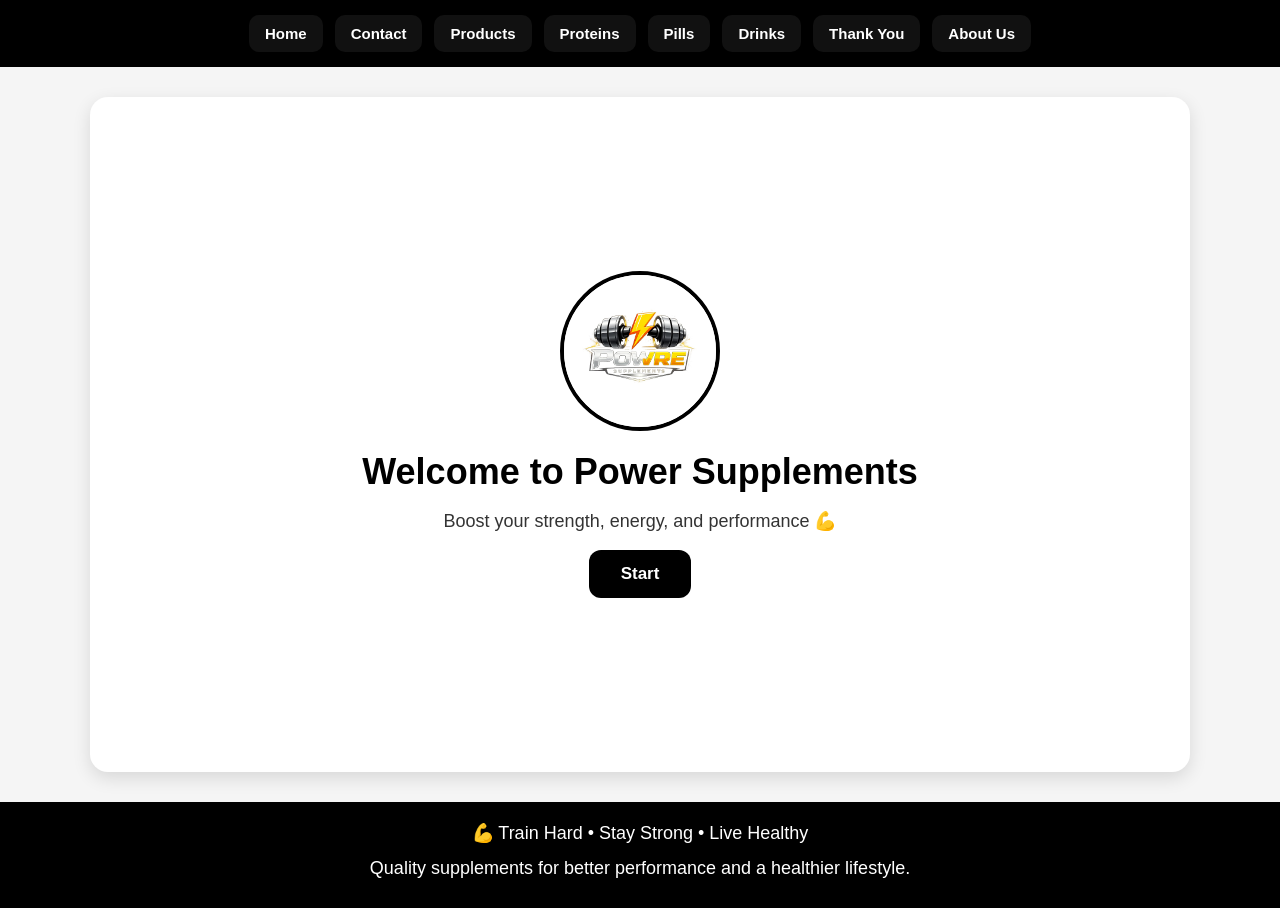
<file: index.html>
<!DOCTYPE html>
<html lang="en">
<head>
  <meta charset="UTF-8">
  <title>Power Supplements</title>
  <link rel="stylesheet" href="mysheetccv.css">
</head>
<script src="myscript.js"></script>
<body>  

  <div class="nav_menu"> 
  <a href="index.html">Home</a>
  <a href="pageao1.html">Contact</a>
  <a href="Products.html">Products</a>
  <a href="protein.html">Proteins</a>
  <a href="pills.html">Pills</a>
  <a href="drinks.html">Drinks</a>
  <a href="thankyou.html">Thank You</a>
  <a href="about.html">About Us</a>
</div>
  <div class="container">
    <img src="powevvv.jpg" alt="Power Supplements Logo" class="logo">
    
    <h1>Welcome to Power Supplements</h1>
    <p>Boost your strength, energy, and performance 💪</p>
    
    <a href="pageao1.html" class="start-btn">Start</a>
  </div>

  <div class="footer"> 
    <p>💪 Train Hard • Stay Strong • Live Healthy</p>
    <p>Quality supplements for better performance and a healthier lifestyle.</p>
  </div>

</body>
</html>
</file>
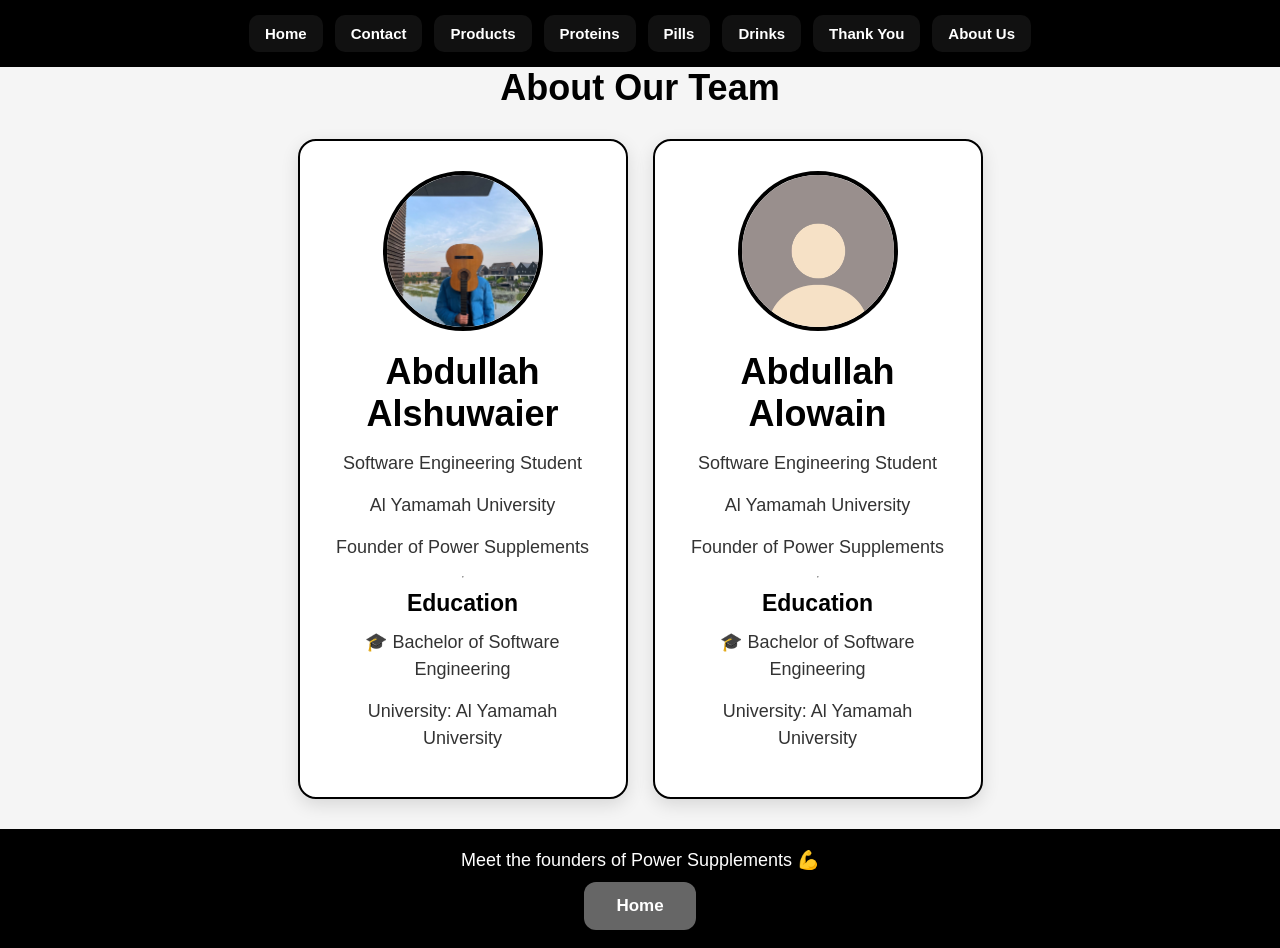
<file: about.html>
<!DOCTYPE html>
<html lang="en">
<head>
  <meta charset="UTF-8">
  <title>About Us</title>
  <link rel="stylesheet" href="mysheetccv.css">
</head>
<body>

  <div class="nav_menu"> 
  <a href="index.html">Home</a>
  <a href="pageao1.html">Contact</a>
  <a href="Products.html">Products</a>
  <a href="protein.html">Proteins</a>
  <a href="pills.html">Pills</a>
  <a href="drinks.html">Drinks</a>
  <a href="thankyou.html">Thank You</a>
  <a href="about.html">About Us</a>
</div>

  <h1 style="text-align:center;">
    About Our Team
  </h1>

  <div class="about-container">

    <!-- Abdullah Alshuwaier -->
    <div class="container">
      <img src="aaaa.jpg"
      alt="Abdullah Alshuwaier"
      class="logo">

      <h2>Abdullah Alshuwaier</h2>

      <p>Software Engineering Student</p>
      <p>Al Yamamah University</p>
      <p>Founder of Power Supplements</p>

      <hr>

      <h3>Education</h3>

      <p>
        🎓 Bachelor of Software Engineering
      </p>

      <p>
        University:
        Al Yamamah University
      </p>
    </div>

    <!-- Abdullah Alowain -->
    <div class="container">
      <img src="ass.jpg"
      alt="Abdullah Alowain"
      class="logo">

      <h2>Abdullah Alowain</h2>

      <p>Software Engineering Student</p>
      <p>Al Yamamah University</p>
      <p>Founder of Power Supplements</p>

      <hr>

      <h3>Education</h3>

      <p>
        🎓 Bachelor of Software Engineering
      </p>

      <p>
        University:
        Al Yamamah University
      </p>
    </div>

  </div>

  <div class="footer"> 
    <p>Meet the founders of Power Supplements 💪</p>

    <button class="back-btn"
    onclick="window.location.href='index.html'">
      Home
    </button>
  </div>

</body>
</html>
</file>
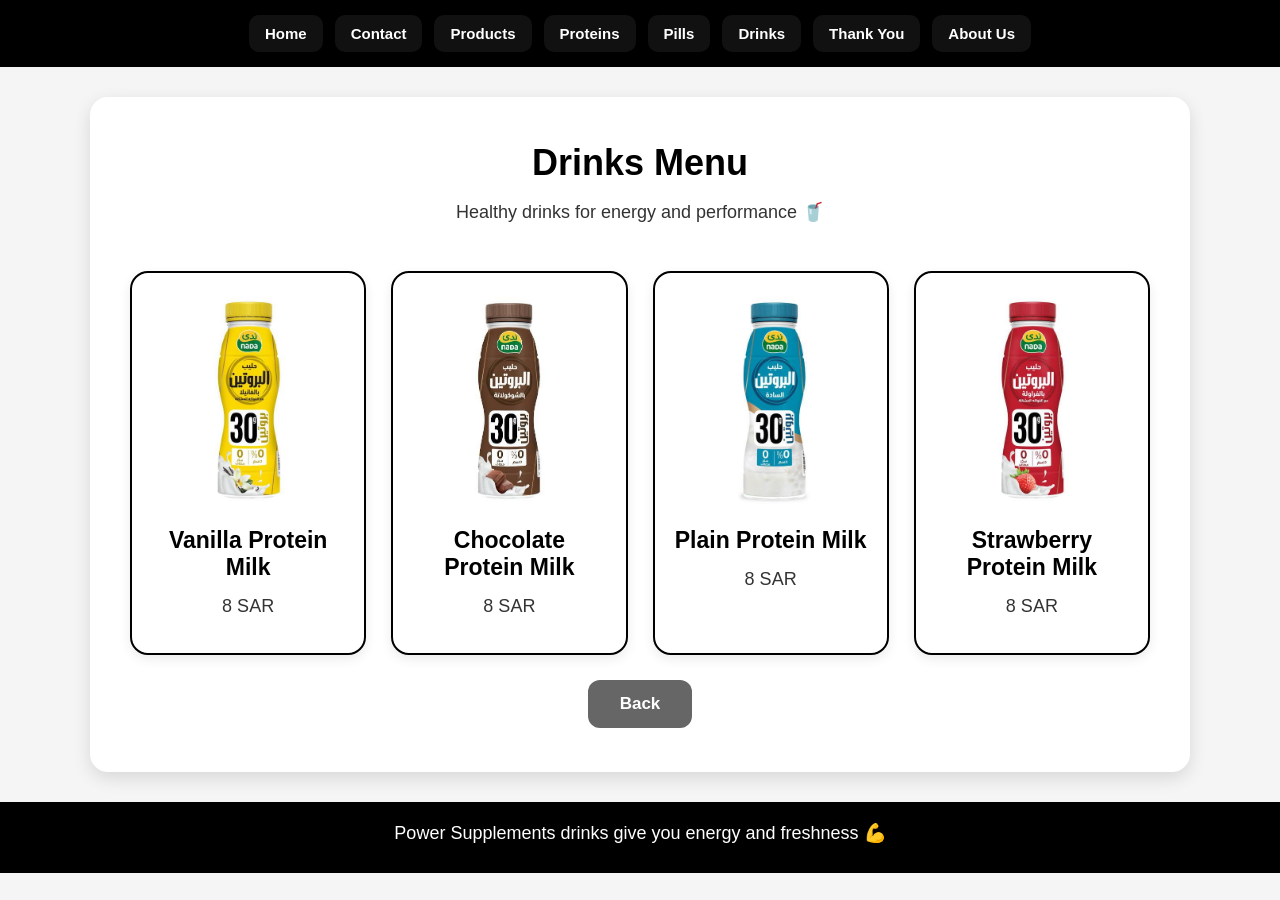
<file: drinks.html>
<!DOCTYPE html>
<html lang="en">
<head>
  <meta charset="UTF-8">
  <title>Drinks</title>
  <link rel="stylesheet" href="mysheetccv.css">
</head>
<script src="myscript.js"></script>
<body>

  <div class="nav_menu"> 
  <a href="index.html">Home</a>
  <a href="pageao1.html">Contact</a>
  <a href="Products.html">Products</a>
  <a href="protein.html">Proteins</a>
  <a href="pills.html">Pills</a>
  <a href="drinks.html">Drinks</a>
  <a href="thankyou.html">Thank You</a>
  <a href="about.html">About Us</a>
</div>

  <div class="container">
    <h2>Drinks Menu</h2>
    <p>Healthy drinks for energy and performance 🥤</p>

    <div class="menu-grid">

      <div class="food-item">
        <img src="banan.jpg" alt="Vanilla protein milk">
        <h3>Vanilla Protein Milk</h3>
        <p>8 SAR</p>
      </div>

      <div class="food-item">
        <img src="cm.jpg" alt="Chocolate protein milk">
        <h3>Chocolate Protein Milk</h3>
        <p>8 SAR</p>
      </div>

      <div class="food-item">
        <img src="milk.jpg" alt="Plain protein milk">
        <h3>Plain Protein Milk</h3>
        <p>8 SAR</p>
      </div>

      <div class="food-item">
        <img src="star.jpg" alt="Strawberry protein milk">
        <h3>Strawberry Protein Milk</h3>
        <p>8 SAR</p>
      </div>

    </div>

    <div class="buttons">
      <button class="back-btn" onclick="window.location.href='Products.html'">
        Back
      </button>
    </div>
  </div>

  <div class="footer"> 
    <p>Power Supplements drinks give you energy and freshness 💪</p>
  </div>

</body>
</html>
</file>
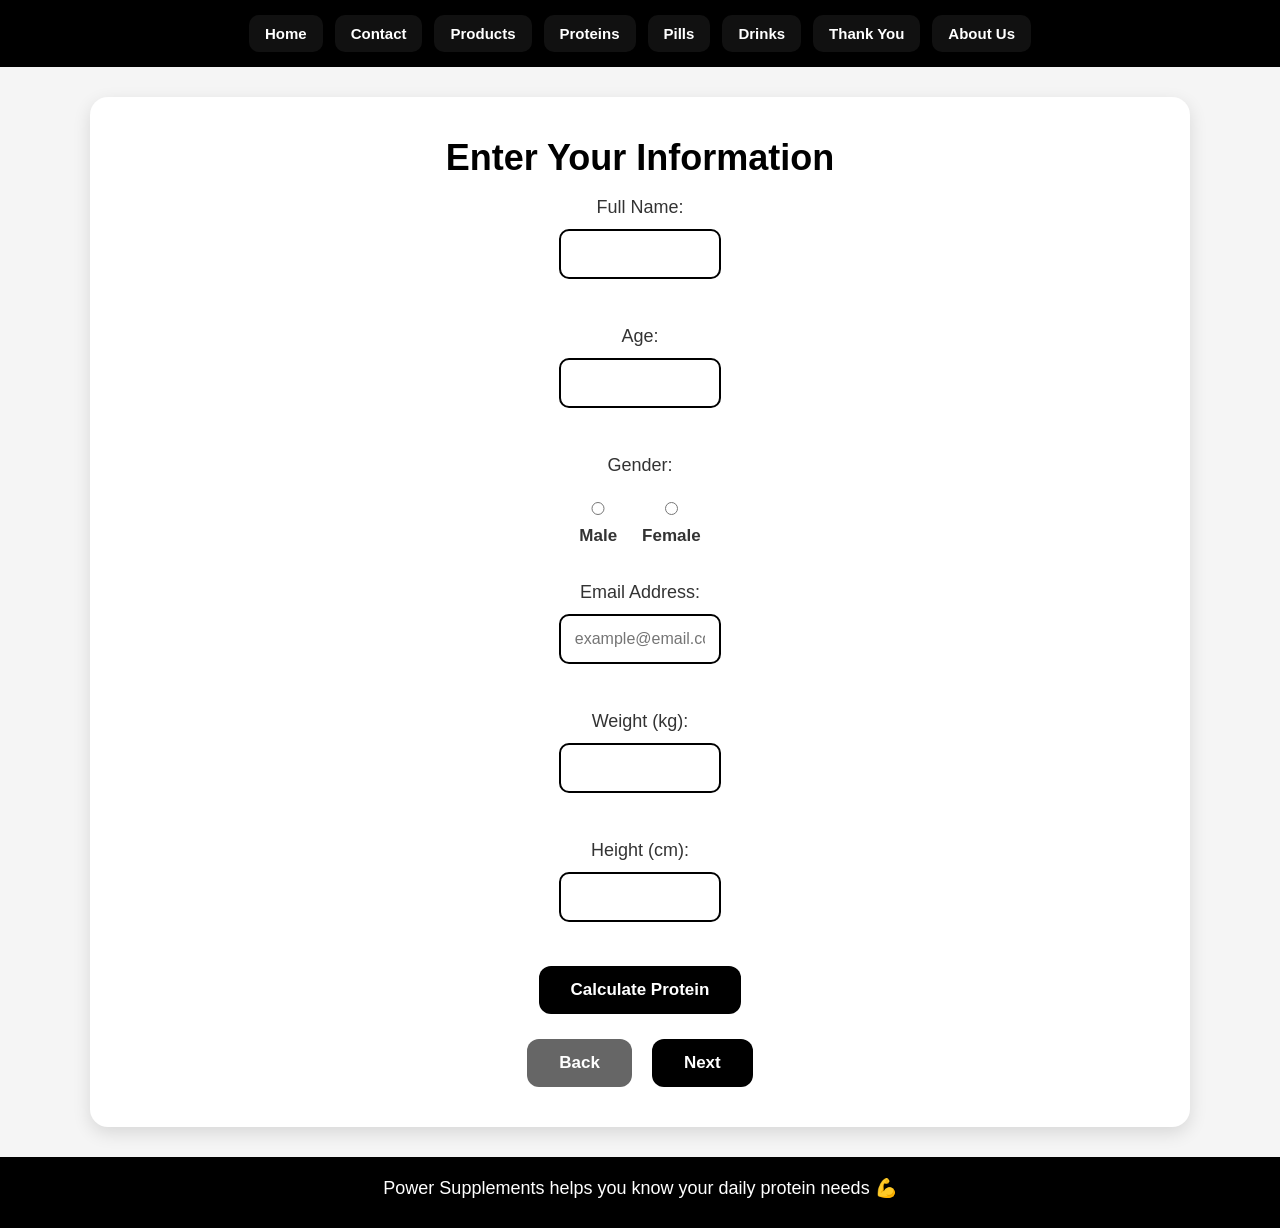
<file: pageao1.html>
<!DOCTYPE html>
<html lang="en">
<head>
  <meta charset="UTF-8">
  <title>User Information</title>
  <link rel="stylesheet" href="mysheetccv.css">
</head>
<script src="myscript.js"></script>
<body>

  <div class="nav_menu"> 
  <a href="index.html">Home</a>
  <a href="pageao1.html">Contact</a>
  <a href="Products.html">Products</a>
  <a href="protein.html">Proteins</a>
  <a href="pills.html">Pills</a>
  <a href="drinks.html">Drinks</a>
  <a href="thankyou.html">Thank You</a>
  <a href="about.html">About Us</a>
</div>

  <div class="container">
    <h2>Enter Your Information</h2>

    <form onsubmit="calculateProtein(event)">

      <label>Full Name:</label><br>
      <input type="text" id="name" required><br><br>

      <label>Age:</label><br>
      <input type="number" id="age" required><br><br>

      <label>Gender:</label>
      <div class="gender-selection">
        <label>
          <input type="radio" name="gender" value="Male" required>
          Male
        </label>

        <label>
          <input type="radio" name="gender" value="Female">
          Female
        </label>
      </div>

      <label>Email Address:</label><br>
      <input type="email" id="email"
      placeholder="example@email.com" required><br><br>

      <label>Weight (kg):</label><br>
      <input type="number" id="weight" required><br><br>

      <label>Height (cm):</label><br>
      <input type="number" id="height" required><br><br>

      <button type="submit">
        Calculate Protein
      </button>

      <p id="result"></p>

      <div class="buttons">
        <button type="button" class="back-btn"
        onclick="window.location.href='index.html'">
          Back
        </button>

        <button type="button" class="next-btn"
        onclick="window.location.href='Products.html'">
          Next
        </button>
      </div>

    </form>
  </div>

  <div class="footer"> 
    <p>Power Supplements helps you know your daily protein needs 💪</p>
  </div>

  <script>
    function calculateProtein(event) {
      event.preventDefault();

      let weight =
      document.getElementById("weight").value;

      let result =
      document.getElementById("result");

      let protein = weight * 1.6;

      result.textContent =
      "You need about " +
      protein.toFixed(1) +
      " grams of protein per day.";
    }
  </script>

</body>
</html>
</file>
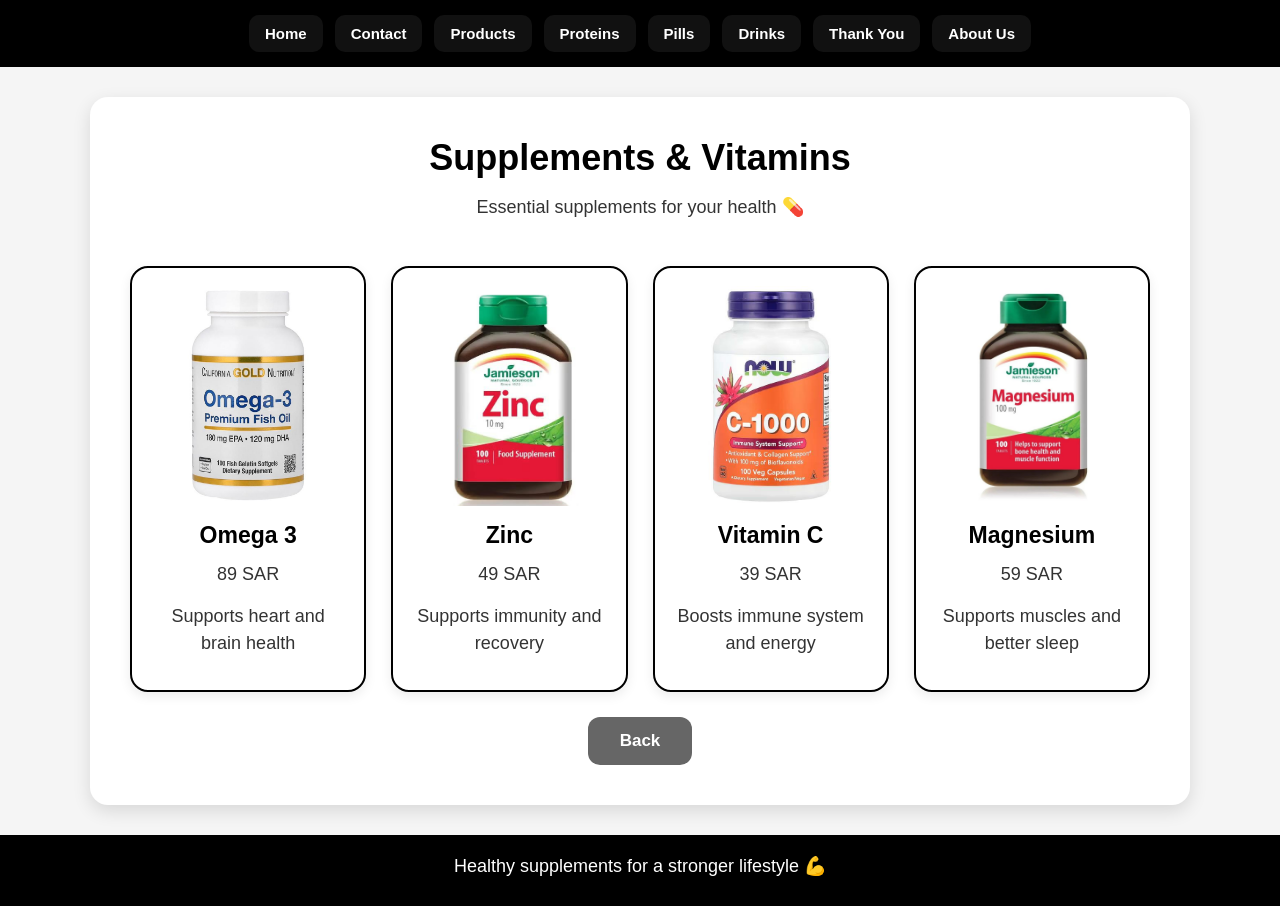
<file: pills.html>
<!DOCTYPE html>
<html lang="en">
<head>
  <meta charset="UTF-8">
  <meta name="viewport" content="width=device-width, initial-scale=1.0">
  <title>Pills & Vitamins</title>
  <link rel="stylesheet" href="mysheetccv.css">
</head>
<script src="myscript.js"></script>
<body>

  <div class="nav_menu"> 
  <a href="index.html">Home</a>
  <a href="pageao1.html">Contact</a>
  <a href="Products.html">Products</a>
  <a href="protein.html">Proteins</a>
  <a href="pills.html">Pills</a>
  <a href="drinks.html">Drinks</a>
  <a href="thankyou.html">Thank You</a>
  <a href="about.html">About Us</a>
</div>

  <div class="container">
    <h1>Supplements & Vitamins</h1>
    <p>Essential supplements for your health 💊</p>

    <div class="menu-grid">

      <div class="food-item">
        <img src="oo.jpg" alt="Omega 3">
        <h3>Omega 3</h3>
        <p>89 SAR</p>
        <p>Supports heart and brain health</p>
      </div>

      <div class="food-item">
        <img src="ooo.jpg" alt="Zinc">
        <h3>Zinc</h3>
        <p>49 SAR</p>
        <p>Supports immunity and recovery</p>
      </div>

      <div class="food-item">
        <img src="oooo.jpg" alt="Vitamin C">
        <h3>Vitamin C</h3>
        <p>39 SAR</p>
        <p>Boosts immune system and energy</p>
      </div>

      <div class="food-item">
        <img src="ooooo.jpg" alt="Magnesium">
        <h3>Magnesium</h3>
        <p>59 SAR</p>
        <p>Supports muscles and better sleep</p>
      </div>

    </div>

    <div class="buttons">
      <button class="back-btn"
      onclick="window.location.href='Products.html'">
        Back
      </button>
    </div>
  </div>

  <div class="footer"> 
    <p>Healthy supplements for a stronger lifestyle 💪</p>
  </div>

</body>
</html>
</file>
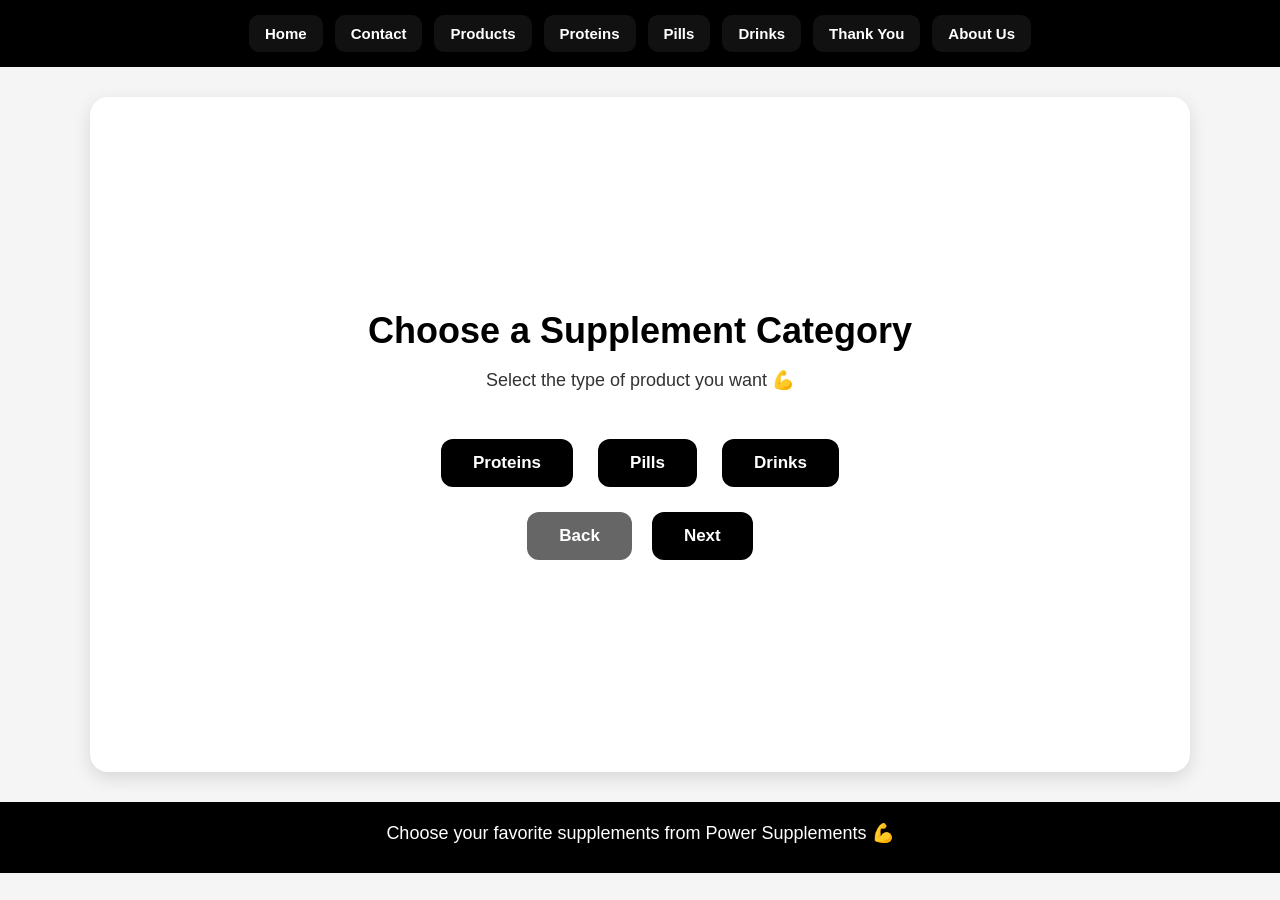
<file: Products.html>
<!DOCTYPE html>
<html lang="en">
<head>
  <meta charset="UTF-8">
  <title>Products</title>
  <link rel="stylesheet" href="mysheetccv.css">
</head>
<script src="myscript.js"></script>
<body>

  <div class="nav_menu"> 
  <a href="index.html">Home</a>
  <a href="pageao1.html">Contact</a>
  <a href="Products.html">Products</a>
  <a href="protein.html">Proteins</a>
  <a href="pills.html">Pills</a>
  <a href="drinks.html">Drinks</a>
  <a href="thankyou.html">Thank You</a>
  <a href="about.html">About Us</a>
</div>

  <div class="container">
    <h2>Choose a Supplement Category</h2>
    <p>Select the type of product you want 💪</p>

    <div class="menu-options">
      <a class="start-btn" href="protein.html">Proteins</a>
      <a class="start-btn" href="pills.html">Pills</a>
      <a class="start-btn" href="drinks.html">Drinks</a>
    </div>

    <div class="buttons">

      <button class="back-btn"
      onclick="location.href='pageao1.html'">
        Back
      </button>

      <button class="next-btn"
      onclick="location.href='thankyou.html'">
        Next
      </button>

    </div>
  </div>

  <div class="footer"> 
    <p>Choose your favorite supplements from Power Supplements 💪</p>
  </div>

</body>
</html>
</file>
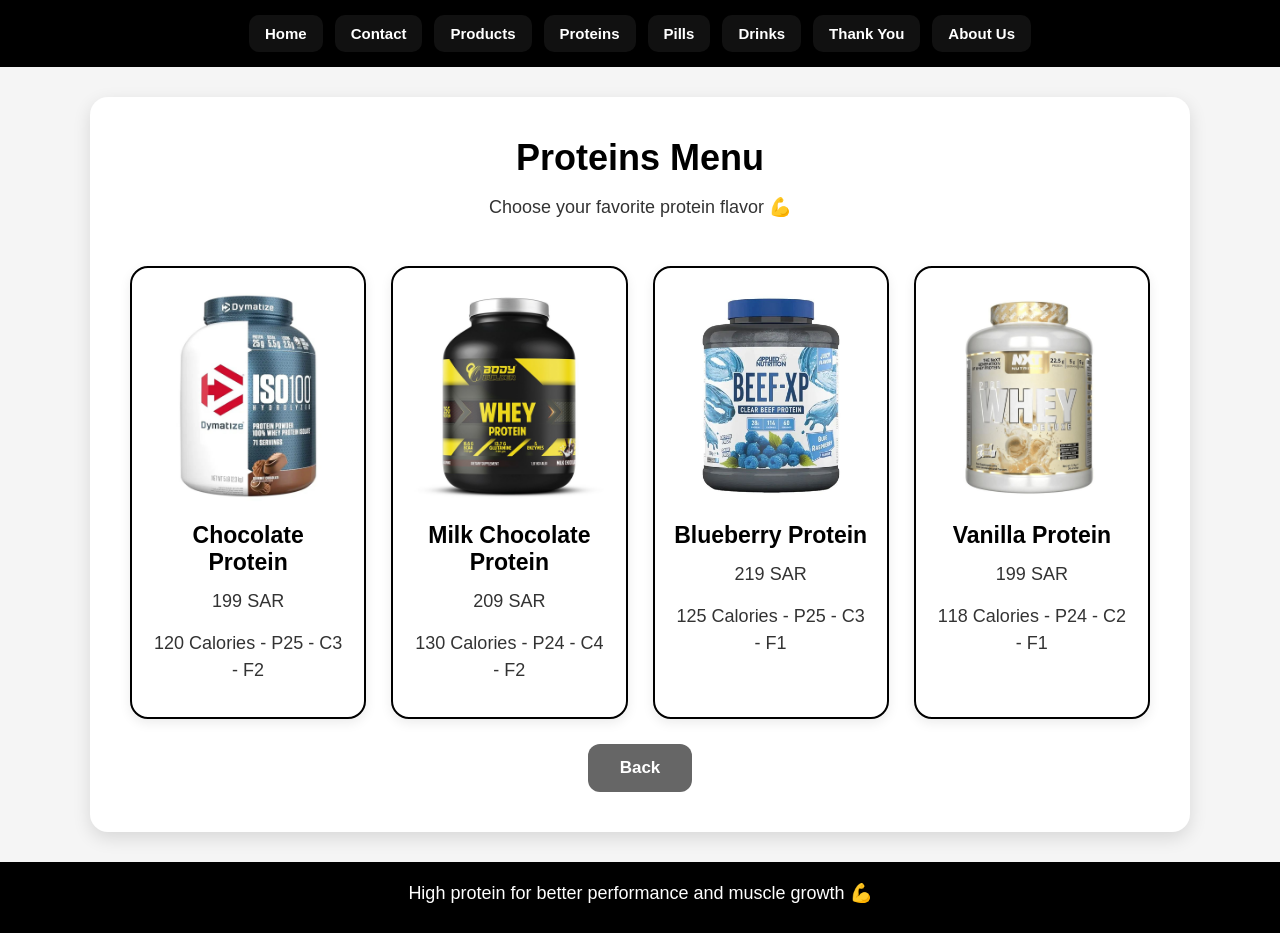
<file: protein.html>
<!DOCTYPE html>
<html lang="en">
<head>
  <meta charset="UTF-8">
  <title>Proteins</title>
  <link rel="stylesheet" href="mysheetccv.css">
</head>
<script src="myscript.js"></script>
<body>

  <div class="nav_menu"> 
  <a href="index.html">Home</a>
  <a href="pageao1.html">Contact</a>
  <a href="Products.html">Products</a>
  <a href="protein.html">Proteins</a>
  <a href="pills.html">Pills</a>
  <a href="drinks.html">Drinks</a>
  <a href="thankyou.html">Thank You</a>
  <a href="about.html">About Us</a>
</div>

  <div class="container">
    <h2>Proteins Menu</h2>
    <p>Choose your favorite protein flavor 💪</p>

    <div class="menu-grid">

      <div class="food-item">
        <img src="pp-1.jpg" alt="Chocolate Protein">
        <h3>Chocolate Protein</h3>
        <p>199 SAR</p>
        <p>120 Calories - P25 - C3 - F2</p>
      </div>

      <div class="food-item">
        <img src="pp-2.jpg" alt="Milk Chocolate Protein">
        <h3>Milk Chocolate Protein</h3>
        <p>209 SAR</p>
        <p>130 Calories - P24 - C4 - F2</p>
      </div>

      <div class="food-item">
        <img src="pp-3.jpg" alt="Blueberry Protein">
        <h3>Blueberry Protein</h3>
        <p>219 SAR</p>
        <p>125 Calories - P25 - C3 - F1</p>
      </div>

      <div class="food-item">
        <img src="pp-4.jpg" alt="Vanilla Protein">
        <h3>Vanilla Protein</h3>
        <p>199 SAR</p>
        <p>118 Calories - P24 - C2 - F1</p>
      </div>

    </div>

    <div class="buttons">
      <button class="back-btn" onclick="window.location.href='Products.html'">
        Back
      </button>
    </div>
  </div>

  <div class="footer"> 
    <p>High protein for better performance and muscle growth 💪</p>
  </div>

</body>
</html>
</file>
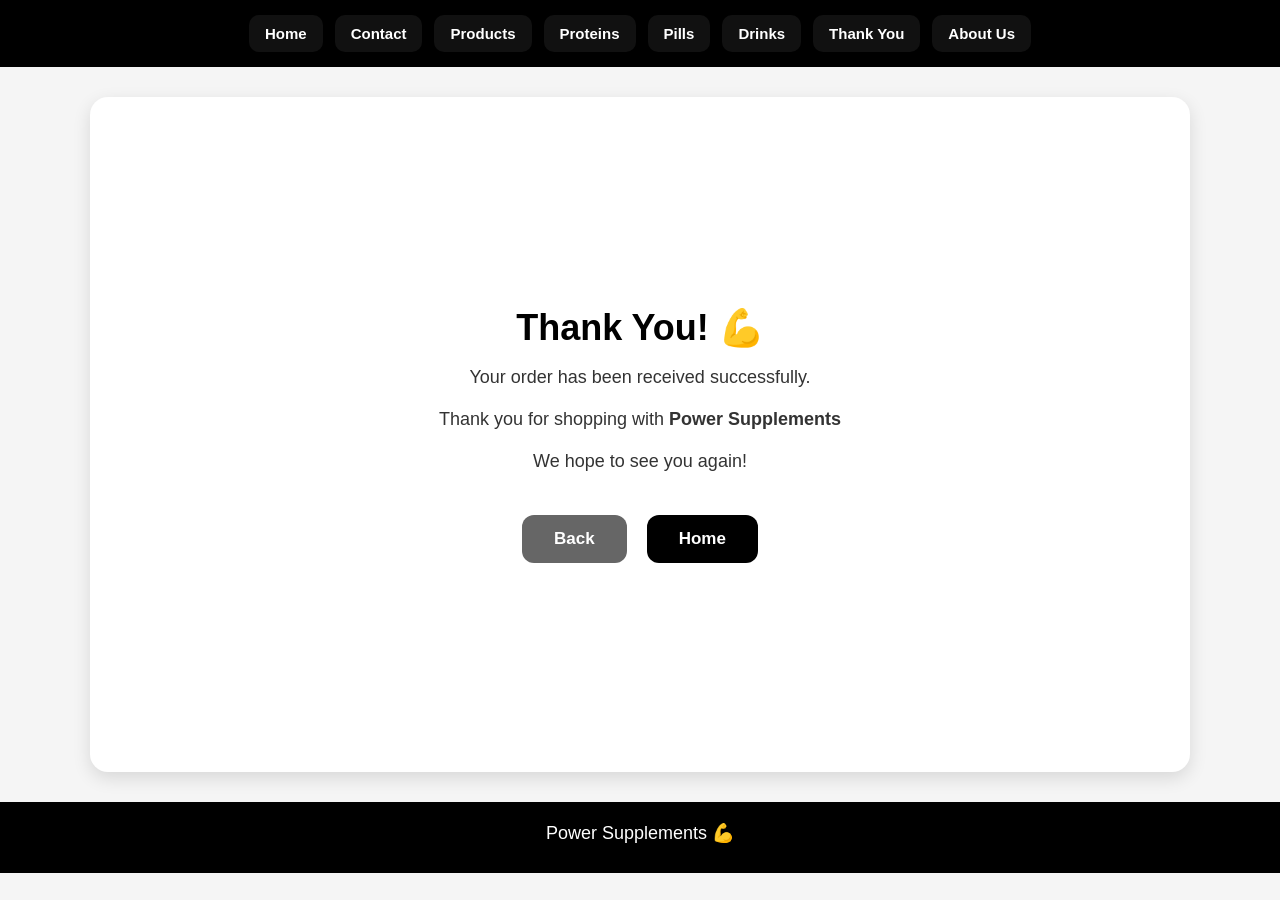
<file: thankyou.html>
<!DOCTYPE html>
<html lang="en">
<head>
  <meta charset="UTF-8">
  <title>Thank You</title>
  <link rel="stylesheet" href="mysheetccv.css">
</head>
<script src="myscript.js"></script>
<body>

 <div class="nav_menu"> 
  <a href="index.html">Home</a>
  <a href="pageao1.html">Contact</a>
  <a href="Products.html">Products</a>
  <a href="protein.html">Proteins</a>
  <a href="pills.html">Pills</a>
  <a href="drinks.html">Drinks</a>
  <a href="thankyou.html">Thank You</a>
  <a href="about.html">About Us</a>
</div>

  <div class="container">

    <h1>Thank You! 💪</h1>

    <p>Your order has been received successfully.</p>

    <p>
      Thank you for shopping with
      <strong>Power Supplements</strong>
    </p>

    <p>We hope to see you again!</p>

    <div class="buttons">

      <button class="back-btn"
      onclick="location.href='Products.html'">
        Back
      </button>

      <button class="next-btn"
      onclick="location.href='index.html'">
        Home
      </button>

    </div>

  </div>

  <div class="footer">
    <p>Power Supplements 💪</p>
  </div>

</body>
</html>
</file>
<file: mysheetccv.css>
* {
  margin: 0;
  padding: 0;
  box-sizing: border-box;
}

body {
  background: #f5f5f5;
  color: #111;
  font-family: Arial, sans-serif;
  min-height: 100vh;
  text-align: center;
}

/* Navbar */
.nav_menu {
  width: 100%;
  background: #000;
  padding: 15px 20px;
  display: flex;
  justify-content: center;
  align-items: center;
  flex-wrap: wrap;
  gap: 12px;
}

.nav_menu a {
  background: #111;
  color: #fff;
  text-decoration: none;
  padding: 10px 16px;
  border-radius: 10px;
  font-size: 15px;
  font-weight: bold;
  transition: 0.3s;
}

.nav_menu a:hover {
  background: #333;
  transform: scale(1.05);
}

/* Main Container */
.container {
  width: 90%;
  max-width: 1100px;
  min-height: 75vh;
  background: #fff;
  margin: 30px auto;
  padding: 40px;
  border-radius: 18px;
  box-shadow: 0 6px 18px rgba(0,0,0,0.12);
  text-align: center;
  display: flex;
  flex-direction: column;
  justify-content: center;
  align-items: center;
}

/* Logo */
.logo {
  width: 160px;
  height: 160px;
  object-fit: cover;
  border-radius: 50%;
  border: 4px solid #000;
  margin-bottom: 20px;
}

/* Text */
h1, h2 {
  color: #000;
  margin-bottom: 15px;
  font-size: 36px;
}

h3 {
  color: #000;
  margin: 12px 0;
  font-size: 23px;
}

p, label {
  font-size: 18px;
  color: #333;
  margin-bottom: 15px;
  line-height: 1.5;
}

/* Inputs */
input, textarea {
  width: 70%;
  max-width: 500px;
  padding: 14px;
  margin: 8px auto;
  border: 2px solid #000;
  border-radius: 10px;
  font-size: 16px;
  outline: none;
  text-align: center;
  display: block;
}

input:focus,
textarea:focus {
  background: #f2f2f2;
}

/* Buttons */
button,
.start-btn,
.menu-btn {
  display: inline-block;
  background: #000;
  color: #fff;
  border: none;
  padding: 14px 32px;
  border-radius: 12px;
  font-size: 17px;
  font-weight: bold;
  text-decoration: none;
  cursor: pointer;
  transition: 0.3s;
}

button:hover,
.start-btn:hover,
.menu-btn:hover {
  background: #333;
  transform: scale(1.05);
}

.back-btn {
  background: #666;
}

.back-btn:hover {
  background: #222;
}

/* Buttons Area */
.buttons {
  display: flex;
  justify-content: center;
  align-items: center;
  gap: 20px;
  flex-wrap: wrap;
  margin-top: 25px;
}

/* Footer */
.footer {
  background: #000;
  color: #fff;
  text-align: center;
  padding: 18px;
  width: 100%;
  margin-top: 30px;
}

.footer p {
  color: #fff;
  margin-bottom: 8px;
}

/* Category Buttons */
.menu-options {
  display: flex;
  justify-content: center;
  align-items: center;
  gap: 25px;
  flex-wrap: wrap;
  margin-top: 30px;
}

/* Products Grid */
.menu-grid {
  width: 100%;
  display: grid;
  grid-template-columns: repeat(auto-fit, minmax(230px, 1fr));
  gap: 25px;
  margin-top: 30px;
}

.food-item {
  background: #fff;
  border: 2px solid #000;
  border-radius: 18px;
  padding: 18px;
  transition: 0.3s;
  box-shadow: 0 4px 12px rgba(0,0,0,0.08);
  text-align: center;
}

.food-item:hover {
  transform: translateY(-8px);
  box-shadow: 0 8px 20px rgba(0,0,0,0.18);
}

.food-item img {
  width: 100%;
  height: 220px;
  object-fit: cover;
  border-radius: 14px;
  transition: 0.3s;
}

.food-item img:hover {
  transform: scale(1.08);
}

/* About Page */
.about-container {
  width: 90%;
  max-width: 1000px;
  margin: 30px auto;
  display: flex;
  justify-content: center;
  align-items: center;
  gap: 25px;
  flex-wrap: wrap;
}

.about-container .container {
  width: 330px;
  min-height: auto;
  margin: 0;
  padding: 30px;
  border: 2px solid #000;
}

/* Gender */
.gender-selection {
  display: flex;
  justify-content: center;
  align-items: center;
  gap: 25px;
  margin: 15px 0;
}

.gender-selection label {
  font-size: 17px;
  font-weight: bold;
}

/* Mobile */
@media (max-width: 700px) {
  h1, h2 {
    font-size: 28px;
  }

  p, label {
    font-size: 16px;
  }

  input, textarea {
    width: 95%;
  }

  .container {
    width: 94%;
    padding: 25px;
  }

  .nav_menu {
    gap: 8px;
    padding: 12px;
  }

  .nav_menu a {
    font-size: 14px;
    padding: 8px 12px;
  }
}
</file>
